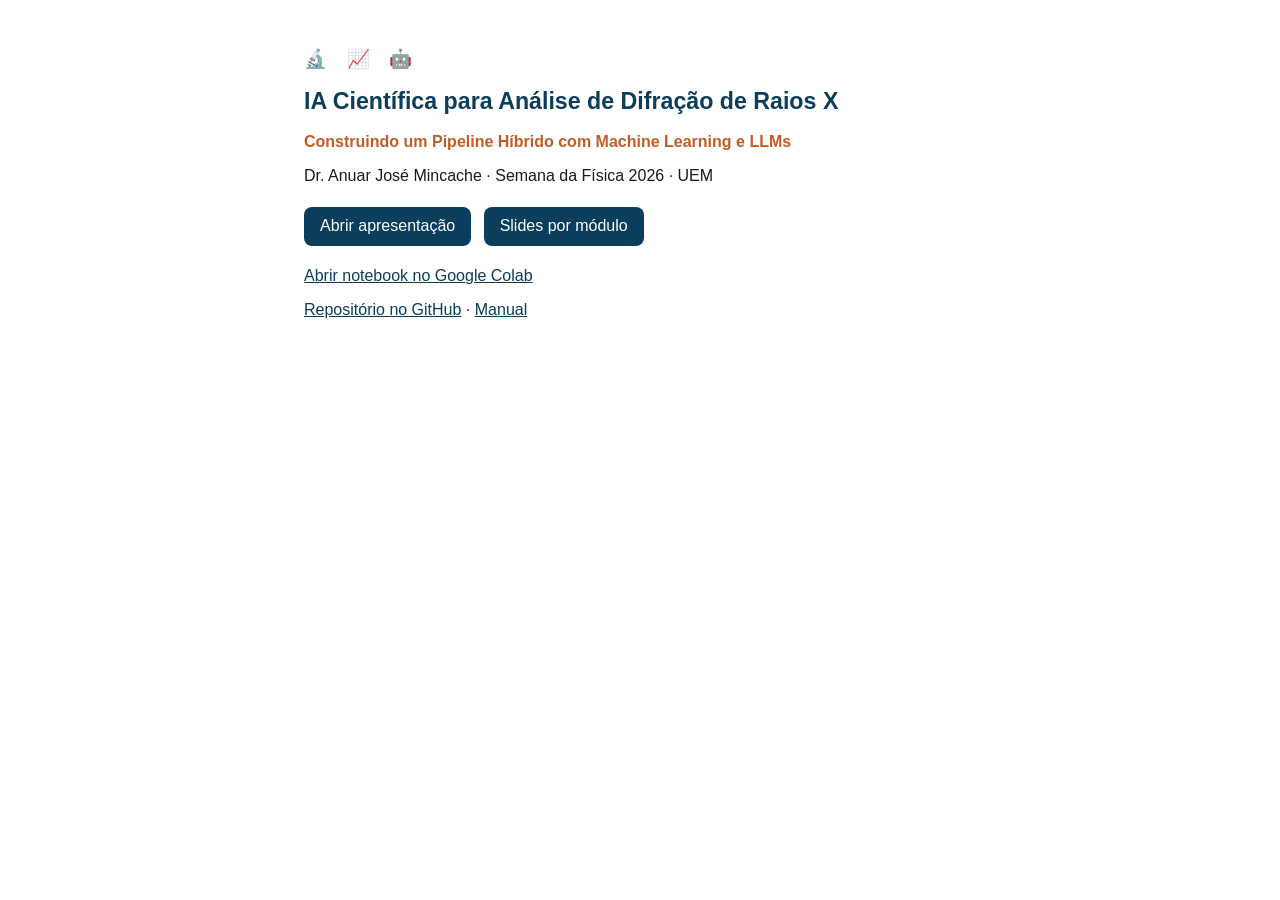
<file: index.html>
<!DOCTYPE html>
<html lang="pt-BR">
<head>
<meta charset="utf-8"/>
<meta name="viewport" content="width=device-width, initial-scale=1"/>
<title>IA Científica para Análise de Difração de Raios X</title>
<style>
body { font-family: "Segoe UI", sans-serif; max-width: 42rem; margin: 3rem auto; padding: 0 1.2rem; color: #1a1a1a; }
h1 { color: #0b3d5c; font-size: 1.45rem; line-height: 1.35; }
.lede { color: #c45c26; font-weight: 650; }
.icons { font-size: 1.15rem; letter-spacing: 0.06em; margin: 0.4rem 0 1rem; }
a { color: #0b3d5c; }
.btn { display: inline-block; margin: 0.35rem 0.5rem 0.35rem 0; padding: 0.65rem 1rem; background: #0b3d5c; color: #fff !important; text-decoration: none; border-radius: 8px; }
</style>
</head>
<body>
<p class="icons">🔬 &nbsp; 📈 &nbsp; 🤖</p>
<h1>IA Científica para Análise de Difração de Raios X</h1>
<p class="lede">Construindo um Pipeline Híbrido com Machine Learning e LLMs</p>
<p>Dr. Anuar José Mincache · Semana da Física 2026 · UEM</p>
<p>
<a class="btn" href="https://raw.githack.com/220719/semana-da-fisica-2025/main/slides/apresentacao.html">Abrir apresentação</a>
<a class="btn" href="https://raw.githack.com/220719/semana-da-fisica-2025/main/slides/index.html">Slides por módulo</a>
</p>
<p><a href="https://colab.research.google.com/github/220719/semana-da-fisica-2025/blob/main/notebooks/Minicurso_IA_Cientifica_DRX.ipynb">Abrir notebook no Google Colab</a></p>
<p><a href="https://github.com/220719/semana-da-fisica-2025">Repositório no GitHub</a> · <a href="docs/MANUAL.md">Manual</a></p>
</body>
</html>
</file>
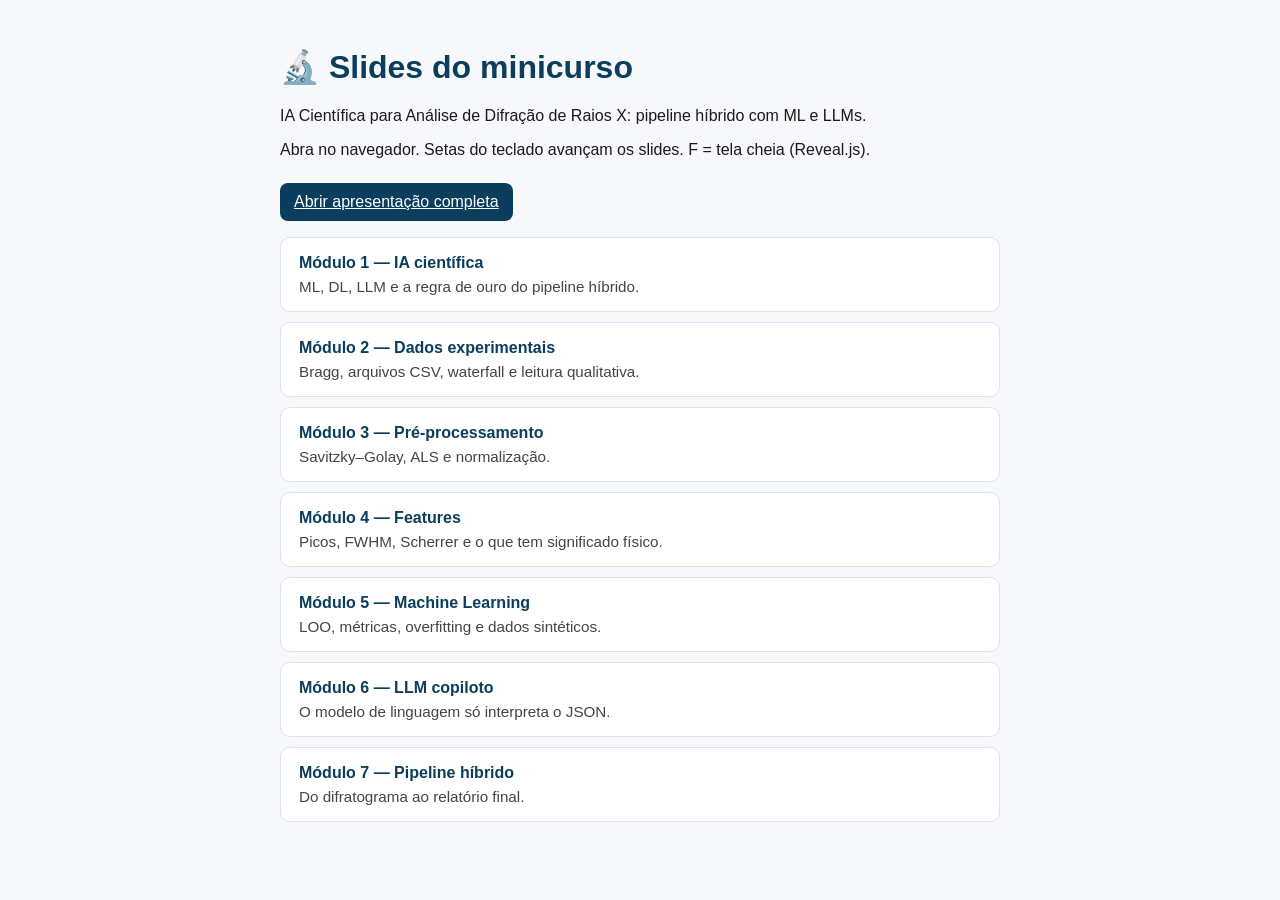
<file: slides/index.html>
<!DOCTYPE html>
<html lang="pt-BR">
<head>
<meta charset="utf-8"/>
<meta name="viewport" content="width=device-width, initial-scale=1"/>
<title>Slides — IA Científica para Análise de DRX</title>
<link rel="stylesheet" href="assets/curso.css"/>
<style>
body { margin: 0; font-family: "Segoe UI", sans-serif; background: #f6f8fb; color: #1a1a1a; }
main { max-width: 720px; margin: 48px auto; padding: 0 24px; }
h1 { color: #0b3d5c; }
a { color: #0b3d5c; }
.card { background: #fff; border: 1px solid #dde3ea; border-radius: 10px; padding: 16px 18px; margin: 10px 0; }
.card a { font-weight: 650; text-decoration: none; }
.card p { margin: 6px 0 0; color: #444; font-size: 0.95em; }
.cta { display: inline-block; margin-top: 8px; background: #0b3d5c; color: #fff !important; padding: 10px 14px; border-radius: 8px; }
</style>
</head>
<body>
<main>
<h1>🔬 Slides do minicurso</h1>
<p>IA Científica para Análise de Difração de Raios X: pipeline híbrido com ML e LLMs.</p>
<p>Abra no navegador. Setas do teclado avançam os slides. F = tela cheia (Reveal.js).</p>
<p><a class="cta" href="apresentacao.html">Abrir apresentação completa</a></p>
<div class="card"><a href="01-ia-cientifica.html">Módulo 1 — IA científica</a><p>ML, DL, LLM e a regra de ouro do pipeline híbrido.</p></div>
<div class="card"><a href="02-dados-experimentais.html">Módulo 2 — Dados experimentais</a><p>Bragg, arquivos CSV, waterfall e leitura qualitativa.</p></div>
<div class="card"><a href="03-preprocessamento.html">Módulo 3 — Pré-processamento</a><p>Savitzky–Golay, ALS e normalização.</p></div>
<div class="card"><a href="04-features.html">Módulo 4 — Features</a><p>Picos, FWHM, Scherrer e o que tem significado físico.</p></div>
<div class="card"><a href="05-machine-learning.html">Módulo 5 — Machine Learning</a><p>LOO, métricas, overfitting e dados sintéticos.</p></div>
<div class="card"><a href="06-llm-copiloto.html">Módulo 6 — LLM copiloto</a><p>O modelo de linguagem só interpreta o JSON.</p></div>
<div class="card"><a href="07-pipeline-hibrido.html">Módulo 7 — Pipeline híbrido</a><p>Do difratograma ao relatório final.</p></div>
</main>
</body>
</html>
</file>
<file: slides/assets/curso.css>
:root { --uem: #0b3d5c; --accent: #c45c26; --ink: #1a1a1a; }
.reveal { font-family: "Segoe UI", "Liberation Sans", sans-serif; }
.reveal h1, .reveal h2, .reveal h3 { color: var(--uem); font-weight: 700; text-transform: none; }
.reveal h1 { font-size: 1.85em; }
.reveal h2 { font-size: 1.35em; }
.reveal .subtitle { color: var(--accent); font-size: 0.7em; font-weight: 600; letter-spacing: 0.04em; }
.reveal .small { font-size: 0.72em; }
.reveal pre, .reveal code { font-size: 0.62em; }
.reveal .flow { text-align: left; font-family: ui-monospace, Consolas, monospace; font-size: 0.62em; line-height: 1.35; background: #f4f7fa; padding: 0.8em 1em; border-left: 4px solid var(--accent); }
.reveal table { font-size: 0.7em; }
.reveal .footer { position: absolute; bottom: 18px; left: 24px; font-size: 0.38em; color: #666; }
.reveal section { text-align: left; }
.reveal ul { margin-left: 1.1em; }
.reveal .center-title { text-align: center; }
.reveal .center-title h1 { font-size: 1.55em; line-height: 1.25; }
.reveal .lede { color: var(--accent); font-size: 0.72em; font-weight: 600; margin-top: 0.4em; }
.reveal .icons { font-size: 0.85em; letter-spacing: 0.04em; margin-bottom: 0.6em; }
</file>
